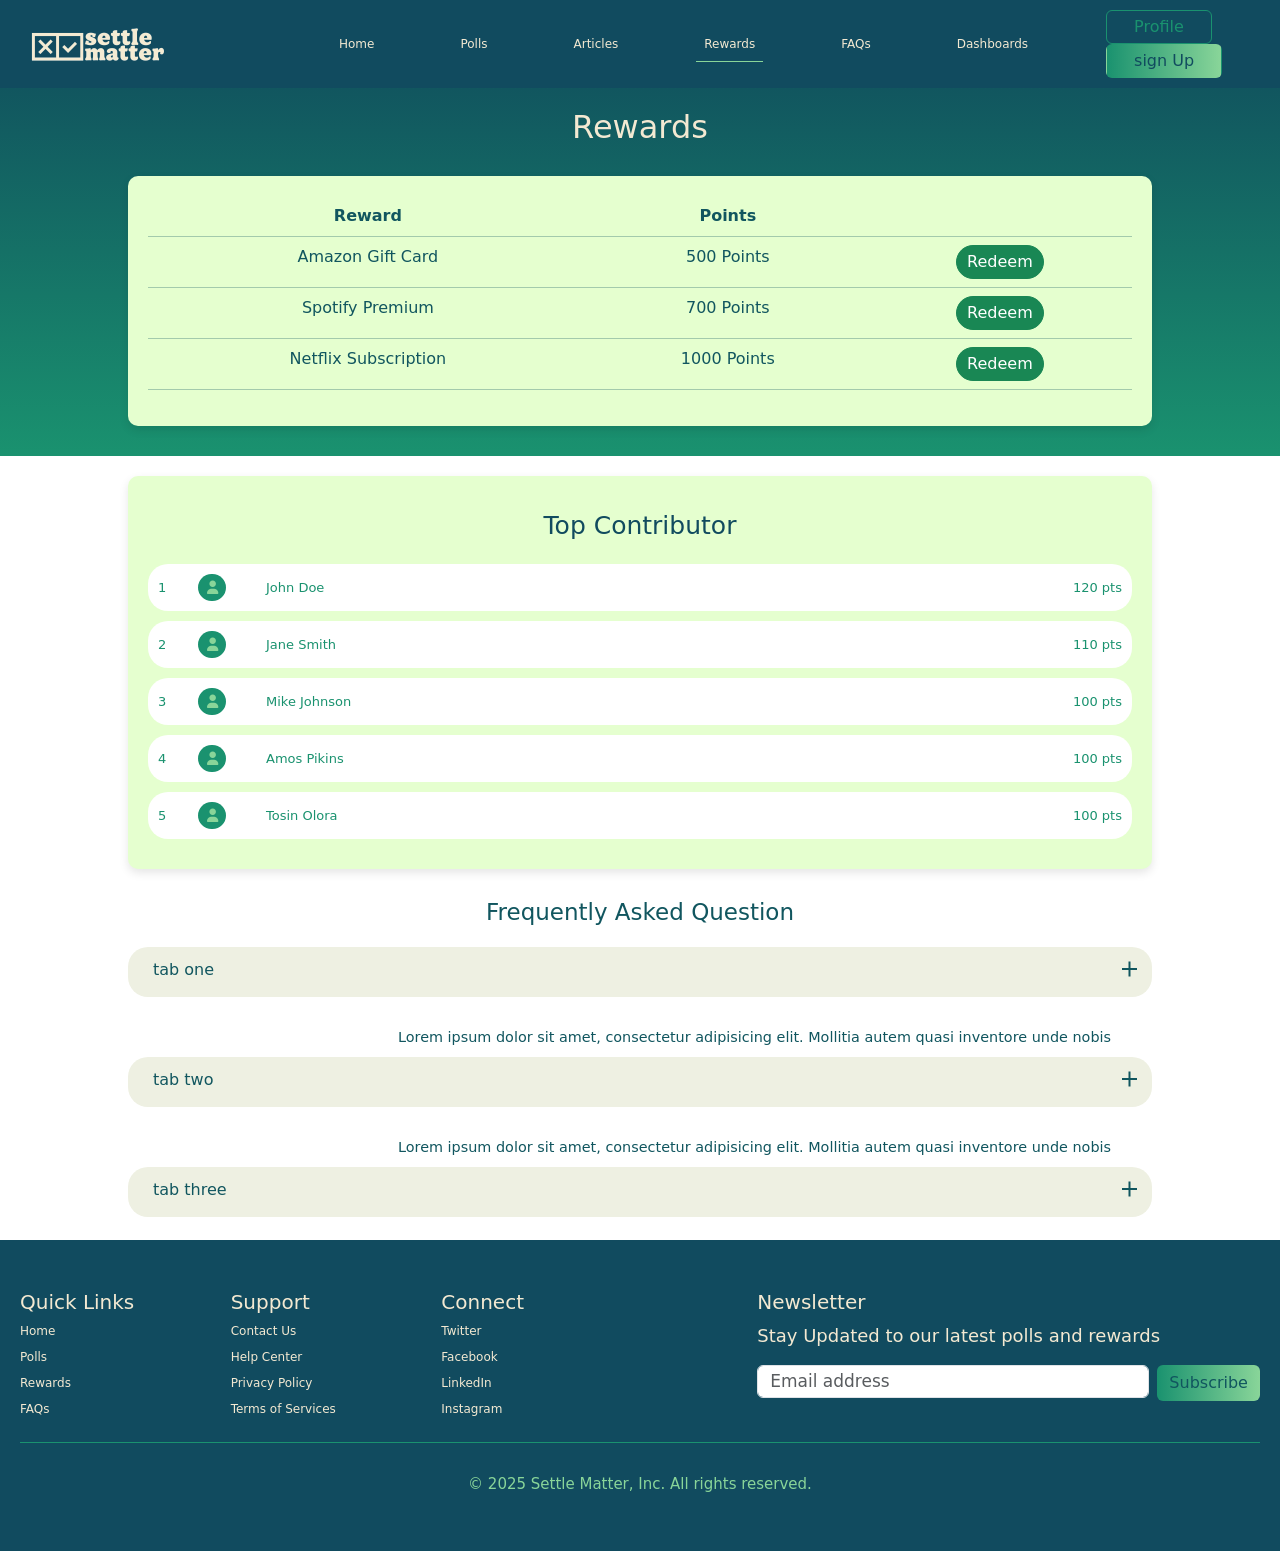
<file: rewards.html>
<!DOCTYPE html>
<html lang="en">
  <head>
    <meta charset="UTF-8" />
    <meta name="viewport" content="width=device-width, initial-scale=1.0" />
    <title>Settle Matter:: Reward</title>

    <!-- css links -->
    <link
      href="https://cdn.jsdelivr.net/npm/bootstrap@5.3.3/dist/css/bootstrap.min.css"
      rel="stylesheet"
      integrity="sha384-QWTKZyjpPEjISv5WaRU9OFeRpok6YctnYmDr5pNlyT2bRjXh0JMhjY6hW+ALEwIH"
      crossorigin="anonymous"
    />
    <link rel="stylesheet" href="css/style.css" />

    <!-- FontAwesome css link -->
    <link rel="stylesheet" href="css/font-awesome/css/all.css" />

    <!-- Favicon -->
    <link href="images/logo/settle-icon1.png" rel="shortcut icon" />

    <!-- AOS CSS -->
<link href="https://cdn.jsdelivr.net/npm/aos@2.3.1/dist/aos.css" rel="stylesheet">


  </head>
  <body>
    <div class="container">
      <header>
        <nav class="navbar navbar-expand-lg navbar-dark">
          <div class="container">
            <!-- Logo Section -->
            <a class="navbar-brand" href="index.html">
              <img src="images/logo/settle-matter.png" alt="settle matter logo">
            </a>

            <!-- Navbar Toggle for Mobile View -->
            <button
              class="navbar-toggler"
              type="button"
              data-bs-toggle="collapse"
              data-bs-target="#navbarNav"
            >
              <span class="navbar-toggler-icon"></span>
            </button>

            <!-- Navigation Links -->
            <div class="collapse navbar-collapse" id="navbarNav">
              <ul class="navbar-nav" >
                <li class="nav-item">
                  <a class="nav-link " href="index.html">Home</a>
                </li>
                <li class="nav-item">
                  <a class="nav-link" href="polls.html">Polls</a>
                </li>
                <li class="nav-item">
                  <a class="nav-link" href="articles.html">Articles</a>
                </li>
                <li class="nav-item">
                  <a class="nav-link activate" href="rewards.html">Rewards</a>
                </li>
                <li class="nav-item">
                  <a class="nav-link" href="faq.html">FAQs</a>
                </li>
                <li class="nav-item">
                  <a class="nav-link" href="dashboard.html">Dashboards</a>
                </li>
              </ul>
            </div>

            <!-- Contact Section -->
            <div class="d-none d-lg-block auth">
              <a href="#" class="btn btn-primary profile">Profile</a>
              <a href="register.html" class="btn btn-primary sign-up">sign Up</a>
            </div>
          </div>
        </nav>
      </header>

      <!-- header end -->

      <!-- landing page begin -->
      <section class="landing-page" >
        <div class="upper-section">
          <div class="upper-content">
            <h2>Rewards</h2>
        </div>
        <div class="lower-section">
         <div class="leaderboard">
    <table class="table redeem">
        <thead class="">
            <tr>
                <th>Reward</th>
                <th>Points</th>
            </tr>
        </thead>
        <tbody>
            <tr>
                <td>Amazon Gift Card</td>
                <td>500 Points</td>
                <td><a class="btn btn-success">Redeem</a></td>
            </tr>
            <tr>
                <td>Spotify Premium</td>
                <td>700 Points</td>
                <td><a class="btn btn-success">Redeem</a></td>
            </tr>
            <tr>
                <td>Netflix Subscription</td>
                <td>1000 Points</td>
                <td><a class="btn btn-success">Redeem</a></td>
            </tr>
        </tbody>
    </table>
</div>
        </div>
      </section>

      <!-- end of landing section -->

      <!-- Featured articles and polls section -->
       <section class="leaderboard-section">
           <div class="leaderboard" data-aos="fade-up" data-aos-duration="1000">
            <h3>Top Contributor</h3>
            <div class="leaderboard-item ">
              <span class="rank">1</span>
              <div class="name-section">
                <i class="fas fa-user"></i>
                <span>John Doe</span>
              </div>
              <span class="points">120 pts</span>
            </div>

            <div class="leaderboard-item">
              <span class="rank">2</span>
              <div class="name-section">
                <i class="fas fa-user"></i>
                <span>Jane Smith</span>
              </div>
              <span class="points">110 pts</span>
            </div>

            <div class="leaderboard-item">
              <span class="rank">3</span>
              <div class="name-section">
                <i class="fas fa-user"></i>
                <span>Mike Johnson</span>
              </div>
              <span class="points">100 pts</span>
            </div>
            <div class="leaderboard-item">
              <span class="rank">4</span>
              <div class="name-section">
                <i class="fas fa-user"></i>
                <span>Amos Pikins</span>
              </div>
              <span class="points">100 pts</span>
            </div>
            <div class="leaderboard-item">
              <span class="rank">5</span>
              <div class="name-section">
                <i class="fas fa-user"></i>
                <span>Tosin Olora</span>
              </div>
              <span class="points">100 pts</span>
            </div>
          </div>

          <!-- Frequestly asked question section -->
          
          <div class=" faq">
            <h3>Frequently Asked Question</h3>
               <div class="wrap-1">
    <input type="radio" class="input-tabs" id="tab-1" name="tabs">
    <label for="tab-1"><div>tab one</div><div class="cross"></div></label>
    <div class="content">Lorem ipsum dolor sit amet, consectetur adipisicing elit. Mollitia autem quasi inventore unde nobis voluptatibus illum quae rerum laudantium minima, excepturi quis maiores. Eaque quae, nam delectus explicabo, deserunt ipsum!</div>
  </div>

  <div class="wrap-2">
    <input type="radio" class="input-tabs" id="tab-2" name="tabs">
    <label for="tab-2"><div>tab two</div><div class="cross"></div></label>
    <div class="content">Lorem ipsum dolor sit amet, consectetur adipisicing elit. Mollitia autem quasi inventore unde nobis voluptatibus illum quae rerum laudantium minima, excepturi quis maiores. Eaque quae, nam delectus <span class="tip" data-tip="Eaque quae, nam delectus explicabo, deserunt ipsum!">explicabo</span>,
      deserunt ipsum! Lorem ipsum dolor sit amet, consectetur adipisicing elit. <span class="tip" data-tip="Lorem ipsum dolor sit amet, consectetur adipisicing elit.">Mollitia</span> autem quasi inventore unde nobis voluptatibus illum quae rerum laudantium
      minima, excepturi quis maiores. Eaque quae, nam delectus explicabo, <span class="tip" data-tip="Lorem ipsum dolor sit amet.">deserunt</span> ipsum!</div>
  </div>

  <div class="wrap-3">
    <input type="radio" class="input-tabs" id="tab-3" name="tabs">
    <label for="tab-3"><div>tab three</div><div class="cross"></div></label>
    <div class="questions">
      <div class="question-wrap">
        <input type="radio" class="input-tabs" id="question-1" name="question">
        <label for="question-1"><div>question one</div> <div class="cross"></div></label>
        <div class="content">
          Lorem ipsum dolor sit amet, consectetur adipisicing elit. Ipsam atque, soluta doloribus distinctio saepe labore voluptates facere illum alias perferendis praesentium quia vel accusamus incidunt corporis veniam sapiente. Voluptate, quasi.
        </div>
      </div>
      <div class="question-wrap">
        <input type="radio" class="input-tabs" id="question-2" name="question">
        <label for="question-2"><div>question two</div> <div class="cross"></div></label>
        <div class="content">
          Ipsam atque, soluta doloribus distinctio saepe labore voluptates facere illum alias perferendis praesentium quia vel accusamus incidunt corporis veniam sapiente. Voluptate, quasi.
        </div>
      </div>
    </div>
  </div>
          </div>

  

        
       </section>

       <!-- Beginning of footer -->
        <div class="container footer">
  <footer class="footer-content">
    <div class="row" >
      <div class="col-6 col-md-2 mb-3 footer-col">
        <h5>Quick Links</h5>
        <ul class="nav flex-column">
          <li class="nav-item mb-2"><a href="#" class="nav-link p-0 data-aos-duration="1000"">Home</a></li>
          <li class="nav-item mb-2"><a href="#" class="nav-link p-0 data-aos-duration="1000"">Polls</a></li>
          <li class="nav-item mb-2"><a href="#" class="nav-link p-0 data-aos-duration="1000"">Rewards</a></li>
          <li class="nav-item mb-2"><a href="#" class="nav-link p-0 data-aos-duration="1000"">FAQs</a></li>
        </ul>
      </div>

      <div class="col-6 col-md-2 mb-3 footer-col">
        <h5>Support</h5>
        <ul class="nav flex-column">
          <li class="nav-item mb-2"><a href="#" class="nav-link p-0 data-aos-duration="1000"">Contact Us</a></li>
          <li class="nav-item mb-2"><a href="#" class="nav-link p-0 data-aos-duration="1000"">Help Center</a></li>
          <li class="nav-item mb-2"><a href="#" class="nav-link p-0 data-aos-duration="1000"">Privacy Policy</a></li>
          <li class="nav-item mb-2"><a href="#" class="nav-link p-0 data-aos-duration="1000"">Terms of Services</a></li>
        </ul>
      </div>

      <div class="col-6 col-md-2 mb-3 footer-col">
        <h5>Connect</h5>
        <ul class="nav flex-column">
          <li class="nav-item mb-2"><a href="#" class="nav-link p-0 data-aos-duration="1000"">Twitter</a></li>
          <li class="nav-item mb-2"><a href="#" class="nav-link p-0 data-aos-duration="1000"">Facebook</a></li>
          <li class="nav-item mb-2"><a href="#" class="nav-link p-0 data-aos-duration="1000"">LinkedIn</a></li>
          <li class="nav-item mb-2"><a href="#" class="nav-link p-0 data-aos-duration="1000"">Instagram</a></li>
        </ul>
      </div>

      <div class="col-md-5 offset-md-1 mb-3 footer-col">
        <form>
          <h5>Newsletter</h5>
          <p>Stay Updated to our latest polls and rewards</p>
          <div class="d-flex flex-column flex-sm-row w-100 gap-2">
            <label for="newsletter1" class="visually-hidden">Email address</label>
            <input id="newsletter1" type="text" class="form-control" placeholder="Email address">
            <a class="btn btn-primary subscribe" href="#">Subscribe</a>
          </div>
        </form>
      </div>
    </div>

    <div class="d-flex flex-column flex-sm-row justify-content-center rights">
      <p>© 2025 Settle Matter, Inc. All rights reserved.</p>
      <!-- <ul class="list-unstyled d-flex">
        <li class="ms-3"><a class="link-body-emphasis" href="#"><i class="fab fa-facebook"></i></a></li>
        <li class="ms-3"><a class="link-body-emphasis" href="#"><svg class="bi" width="24" height="24"><use xlink:href="#instagram"></use></svg></a></li>
        <li class="ms-3"><a class="link-body-emphasis" href="#"><svg class="bi" width="24" height="24"><use xlink:href="#facebook"></use></svg></a></li>
      </ul> -->
    </div>
  </footer>
</div>
<!-- end of footer -->

    <!-- js Links -->
    <script
      src="https://cdn.jsdelivr.net/npm/@popperjs/core@2.11.8/dist/umd/popper.min.js"
      integrity="sha384-I7E8VVD/ismYTF4hNIPjVp/Zjvgyol6VFvRkX/vR+Vc4jQkC+hVqc2pM8ODewa9r"
      crossorigin="anonymous"
    ></script>
    <script
      src="https://cdn.jsdelivr.net/npm/bootstrap@5.3.3/dist/js/bootstrap.min.js"
      integrity="sha384-0pUGZvbkm6XF6gxjEnlmuGrJXVbNuzT9qBBavbLwCsOGabYfZo0T0to5eqruptLy"
      crossorigin="anonymous"
    ></script>


    <!-- AOS JavaScript -->
<script src="https://cdn.jsdelivr.net/npm/aos@2.3.1/dist/aos.js"></script>
<script>
    AOS.init();
</script>

    



  </body>
</html>
</file>
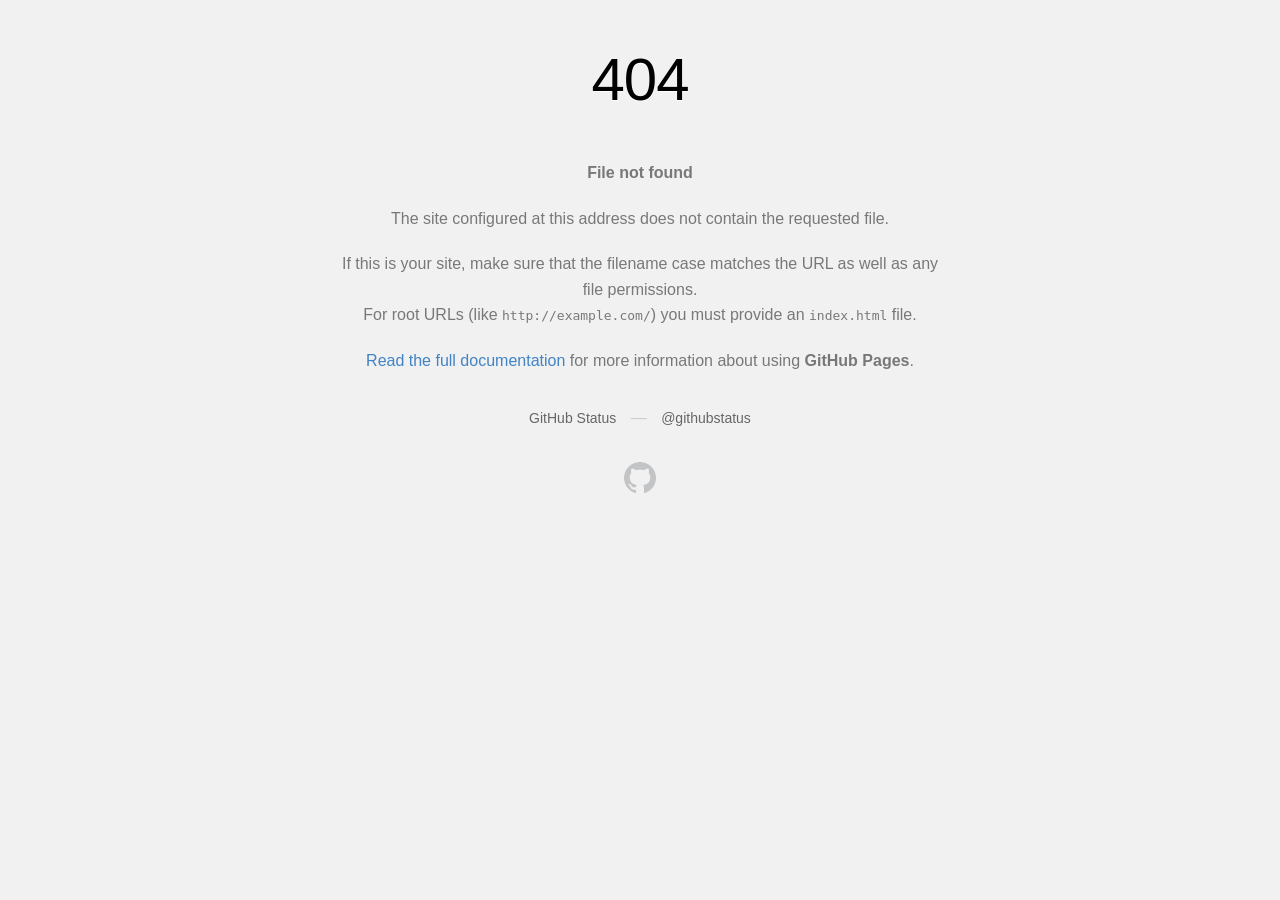
<file: assets/user-assets/css/generic/59.html>
<!DOCTYPE html>
<html>
  <head>
    <meta http-equiv="Content-type" content="text/html; charset=utf-8">
    <meta http-equiv="Content-Security-Policy" content="default-src 'none'; style-src 'unsafe-inline'; img-src data:; connect-src 'self'">
    <title>Page not found &middot; GitHub Pages</title>
    <style type="text/css" media="screen">
      body {
        background-color: #f1f1f1;
        margin: 0;
        font-family: "Helvetica Neue", Helvetica, Arial, sans-serif;
      }

      .container { margin: 50px auto 40px auto; width: 600px; text-align: center; }

      a { color: #4183c4; text-decoration: none; }
      a:hover { text-decoration: underline; }

      h1 { width: 800px; position:relative; left: -100px; letter-spacing: -1px; line-height: 60px; font-size: 60px; font-weight: 100; margin: 0px 0 50px 0; text-shadow: 0 1px 0 #fff; }
      p { color: rgba(0, 0, 0, 0.5); margin: 20px 0; line-height: 1.6; }

      ul { list-style: none; margin: 25px 0; padding: 0; }
      li { display: table-cell; font-weight: bold; width: 1%; }

      .logo { display: inline-block; margin-top: 35px; }
      .logo-img-2x { display: none; }
      @media
      only screen and (-webkit-min-device-pixel-ratio: 2),
      only screen and (   min--moz-device-pixel-ratio: 2),
      only screen and (     -o-min-device-pixel-ratio: 2/1),
      only screen and (        min-device-pixel-ratio: 2),
      only screen and (                min-resolution: 192dpi),
      only screen and (                min-resolution: 2dppx) {
        .logo-img-1x { display: none; }
        .logo-img-2x { display: inline-block; }
      }

      #suggestions {
        margin-top: 35px;
        color: #ccc;
      }
      #suggestions a {
        color: #666666;
        font-weight: 200;
        font-size: 14px;
        margin: 0 10px;
      }

    </style>
  </head>
  <body>

    <div class="container">

      <h1>404</h1>
      <p><strong>File not found</strong></p>

      <p>
        The site configured at this address does not
        contain the requested file.
      </p>

      <p>
        If this is your site, make sure that the filename case matches the URL
        as well as any file permissions.<br>
        For root URLs (like <code>http://example.com/</code>) you must provide an
        <code>index.html</code> file.
      </p>

      <p>
        <a href="https://help.github.com/pages/">Read the full documentation</a>
        for more information about using <strong>GitHub Pages</strong>.
      </p>

      <div id="suggestions">
        <a href="https://githubstatus.com">GitHub Status</a> &mdash;
        <a href="https://twitter.com/githubstatus">@githubstatus</a>
      </div>

      <a href="/" class="logo logo-img-1x">
        <img width="32" height="32" title="" alt="" src="[data-uri]">
      </a>

      <a href="/" class="logo logo-img-2x">
        <img width="32" height="32" title="" alt="" src="[data-uri]">
      </a>
    </div>
  </body>
</html>
</file>
<file: css/style.css>
* {
  padding: 0;
  margin: 0;
}
body {
  overflow: auto; /* Completely disables scrolling */
}

::-webkit-scrollbar {
  display: none; /* Hides scrollbar */
}
.container {
  max-width: 100%;
  padding: 0px;
}

/* header begin */
.navbar {
  padding: 10px 20px;
  background-color: #114b5f;
}
.navbar-brand {
  margin-left: 10px;
}
.navbar-brand h2 {
  font-size: 23px;
}
#navbarNav {
  margin-left: 150px;
}
#navbarNav ul li {
  margin-right: 70px;
  font-size: 12px;
}
#navbarNav ul li a {
  color: #f3e9d2;
}
.activate {
  color: #89d599;
  border-bottom: #89d599 solid 1px;
}
.auth a {
  margin-right: 10px;
  padding: 4px 27px;
  color: #1a926f;
}
.auth .profile {
  background-color: transparent;
  border-color: #1a926f;
}
.auth .sign-up {
  background: linear-gradient(to right, #1a926f, #89d599);
  border-color: transparent;
  color: #114b5f;
}

/* header end */

/* landing page begin */

.landing-page {
  max-width: 100%;
  background: linear-gradient(to bottom, #11565f, #1a926f);
  display: block;
  justify-content: center; /* Centers horizontally */
  align-items: center; /* Centers vertically */
  padding: 10px 0px;
}
.upper-section {
  text-align: center;
  color: white;
}
.upper-content {
  margin: 0px 30%;
}
.upper-section h2 {
  padding: 10px 0px;
  color: #f3e9d2;
}
.upper-section p {
  padding: 10px 0px;
  color: #f3e9d2;
}
.upper-section .get-started {
  padding: 10px 0px;
}
.upper-section .get-started a {
  background: linear-gradient(to right, #1a926f, #89d599);
  padding: 12px 40px;
  border-radius: 20px;
  color: #114b5f;
  text-decoration: none;
}

/* lower section landing page */
.leaderboard {
  width: 80%;
  margin: 20px 10%;
  background: rgb(229, 255, 207);
  border-radius: 10px;
  padding: 20px 20px;
  box-shadow: 0px 4px 10px rgba(0, 0, 0, 0.1);
}
.leaderboard h3 {
  text-align: center;
  font-size: 25px;
  padding: 15px 0px;
  color: #114b5f;
}
.leaderboard-item {
  display: flex;
  align-items: center;
  justify-content: space-between;
  padding: 10px;
  background-color: white;
  box-shadow: grey;
  border-radius: 20px;
  margin-bottom: 10px;
}
.leaderboard-item:hover {
  background: linear-gradient(to right, #114b5f, #1a926f);
}

.rank {
  width: 30px;
  font-size: 13px;
  color: #1a926f;
}
.leaderboard-item:hover .rank {
  color: white;
}
.leaderboard-item:hover .name-section span {
  color: white;
}
.leaderboard-item:hover .points {
  color: white;
}

.name-section {
  display: flex;
  align-items: center;
  padding-left: 10px;
  gap: 40px;
  flex: 1;
}
.name-section i {
  font-size: 13px;
  color: #89d599;
  background-color: #1a926f;
  padding: 7px 8.5px;
  border-radius: 50px;
}
.name-section span {
  font-size: 13px;
  font-weight: 500;
  color: #1a926f;
}
.leaderboard-item .points {
  font-size: 13px;
  color: #1a926f;
}

.top-active .rank,
.top-active .name-section span,
.top-active .points {
  color: white;
}

/* Featured articles and polls section */

.articles-polls {
  max-width: 100%;
  margin: 0px 10%;
  padding: 20px 0px;
}
.featured-polls {
  padding: 20px 0px;
}
.featured-polls h3 {
  font-size: 20px;
  padding: 13px 0px;
  text-align: center;
  color: #114b5f;
}
.polls {
  border-radius: 20px;
  color: #11565f;
  font-weight: 400;
  margin-bottom: 12px;
}
.polls-question {
  display: flex;
  gap: 10px;
}
.answer {
  background: linear-gradient(to right, #1a926f, #89d599);
  color: white;
  font-weight: 200;
  padding: 5px 10px;
  margin-bottom: 10px;
  border-radius: 20px;
}
.polls-vote {
  display: flex;
  font-size: 14px;
  padding-top: 8px;
}
.polls-vote .poll-points {
  margin: 0px 10px 0px auto;
  background: #89d599;
  padding: 2px 18px;
  border-radius: 20px;
}

/* end of polls  */
.featured-article {
  padding: 20px 0px;
}
.featured-article h3 {
  font-size: 20px;
  padding: 13px 0px;
  text-align: center;
  color: #114b5f;
}
.articles {
  border-radius: 20px;
  color: #11565f;
  font-weight: 400;
  margin-bottom: 12px;
}
.articles-content .article-image {
  margin: 0px 0px 10px 0px;
}
.articles-content .article-image img {
  width: 100%;
  border-radius: 20px;
}
.articles-content h4 {
  font-size: 15px;
  margin: 0px 0px 10px 0px;
}
.articles-content p {
  font-size: 10px;
}
.articles-content a {
  font-size: 12px;
  text-decoration: none;
  color: #114b5f;
  background: linear-gradient(to right, #1a926f, #89d599);
  padding: 4px 18px;
  border-radius: 20px;
}

/* end of article */

/* recommended polls begins */
.recommended-polls {
  padding: 20px 20px;
  background: linear-gradient(to right, #114b5f, #1a926f);
  border-radius: 20px;
}
.recommended-polls h3 {
  font-size: 20px;
  padding: 13px 0px;
  text-align: center;
  color: white;
}

/* Starting Footer */
.footer {
  background: #114b5f;
}
.footer-content {
  margin: 0px 20px;
  padding: 50px 0px 10px 0px;
}
.rights {
  padding: 30px 0px;
  border-top: #1a926f 1px solid;
}
.footer-col h5,
.footer-col ul li a,
.footer-col p {
  color: #f3e9d2;
}
.footer-col ul li a {
  font-size: 12px;
}
.footer-col p {
  font-size: 18px;
}
.rights p {
  color: #89d599;
  font-size: 15px;
}
.subscribe {
  background: linear-gradient(to right, #1a926f, #89d599);
  border: none;
  color: #11565f;
  font-weight: 500;
}

/******* polls page *********/
.polls-container {
  max-width: 100%;
}
.polls-content {
  margin: 30px 8%;
}
.polls-category {
  max-width: 100%;
  background: linear-gradient(to right, #114b5f, #1a926f);
  border-radius: 30px;
  display: flex;
  flex-wrap: wrap;
  padding: 10px 15%;
}
.categories {
  margin-left: 60px;
}
.categories a {
  color: white;
  text-decoration: none;
}
.active-category a {
  background-color: #1a926f;
  color: #11565f !important;
  padding: 3px 20px;
  border-radius: 20px;
}
/* end of upper polls section */

/* lower poll section begins */
.all-poll-section {
  margin: 30px 0px;
}
.all-poll-section h3 {
  text-align: center;
  color: #11565f;
  font-size: 27px;
  margin-bottom: 30px;
}
.next-category span {
  margin-right: 50px;
  font-size: 15px;
  color: #11565f;
}
.next-category a {
  font-size: 13px;
  color: #89d599;
}
.next-category .less {
  margin-right: 30px;
}
/* end of upper polls section */

/* End of Polls Page */

/* Article page begins */
.article-container {
  max-width: 100%;
}
.article-content {
  margin: 30px 8%;
}
.article-container h3 {
  text-align: center;
  color: #11565f;
  font-size: 27px;
  margin-bottom: 30px;
}
.category-filter {
  max-width: 100%;
  flex-wrap: wrap;
}

.category-section label {
  font-size: 15px;
}
.categoryInput {
  padding: 2px 25px;
  border-color: #89d599;
  border-radius: 20px;
}

.input-container {
  position: relative;
  width: 50%;
}

.input-container input {
  width: 100%;
  padding: 2px 15px; /* Adds space for the icon */
  border: 1px solid #89d599;
  border-radius: 20px;
  font-size: 16px;
  text-align: center;
}

.input-container .icon {
  position: absolute;
  left: 10px; /* Adjust icon position */
  top: 50%;
  transform: translateY(-50%);
  color: #777;
  font-size: 18px;
}

.filter-section {
  margin-left: 40px;
}
.filter-section label {
  font-size: 15px;
}
.filterInput option {
  font-size: 15px;
}
.input-container select {
  width: 100%;
  padding: 2px 30px; /* Adds space for the icon */
  border: 1px solid #89d599;
  border-radius: 20px;
  font-size: 16px;
  color: grey;
}

.input-container .icon {
  position: absolute;
  left: 10px; /* Adjust icon position */
  top: 50%;
  transform: translateY(-50%);
  color: #777;
  font-size: 18px;
}
/* End of category search and filter */

/* Article post section */
.article-posts {
  max-width: 100% !important;
}
.article-img {
  margin: 20px 0px;
}
.article-img img {
  border-radius: 20px;
}
.article-page-content {
  margin: 20px 0px 0px 0px;
}
.article-page-content span {
  margin: 20px 0px;
  background-color: rgb(222, 222, 222);
  color: #1a926f;
  padding: 2px 15px;
  border-radius: 20px;
}
.article-page-content h4 {
  font-size: 22px;
  margin: 18px 0px;
  color: #11565f;
}
.article-page-content p {
  color: #11565f;
}
.article-page-content a {
  background: linear-gradient(to right, #1a9270b3, #89d599a1);
  color: #114b5f;
  padding: 3px 25px;
  border-radius: 20px;
  border-color: transparent;
}
.author {
  margin: 17px 0px;
}
.author i {
  background: #114b5f;
  color: #89d599;
  font-size: 20px;
  padding: 7px 8px;
  border-radius: 25px;
}
.author-name {
  margin: 10px 0px 0px 7px;
}
.author-name h6 {
  color: #11565f;
  padding: 0px;
}
.aurthor-name .time {
  background: transparent;
  border: 0px;
  padding: 0px;
}
/* Article post section end */

/* Redeem page begins         */
.redeem {
  max-width: 100%;
}
.redeem tbody tr td,
.redeem thead tr th {
  background-color: transparent;
  color: #11565f;
}
.redeem tbody tr,
.redeem thead tr {
  border-bottom: 1px solid #11565f4f;
}
.redeem tbody tr td a {
  border-radius: 20px;
  padding: 4px 10px;
}

/* frequently asked css code */
.faq {
  margin: 30px 10% 3px 10%;
}
.faq h3 {
  text-align: center;
  color: #11565f;
  margin: 20px 0px;
  font-size: 23px;
}
.input-tabs {
  display: none;
}
label {
  display: flex;
  width: 100%;
  height: 50px;
  cursor: pointer;
  background-color: #eef0e2;
  user-select: none;
  border-radius: 20px;
}

label div:first-child {
  width: 100%;
  line-height: 45px;
  margin-left: 25px;
  font-size: 16px;
  color: #11565f;
}

.cross {
  margin-right: 15px;
  margin-top: 3px;
}

.cross:before,
.cross:after {
  content: '';
  border-top: 2px solid #11565f;
  width: 15px;
  display: block;
  margin-top: 18px;
  transition: 0.3s;
}

.cross:after {
  transform: rotate(90deg);
  margin-top: -2px;
}

.content {
  box-sizing: border-box;
  font-size: 0.9em;
  margin: 10px 10px;
  max-height: 0;
  overflow: hidden;
  transition: max-height, 0.5s;
  color: #11565f;
}

input:checked ~ .content {
  max-height: 400px;
  transition: max-height, 1s;
}

input:checked ~ label .cross:before {
  transform: rotate(180deg);
}

input:checked ~ label .cross:after {
  transform: rotate(0deg);
}

.questions {
  margin-top: 20px;
  max-height: 0;
  overflow: hidden;
  transition: max-height, 0.5s;
}

.questions label {
  border: none;
  box-shadow: none;
  margin: 0;
}

input:checked ~ .questions {
  max-height: 400px;
  border-bottom: 2px solid #11565f;
  transition: 1s;
}

/*----------tool-tip------------*/

.tip {
  color: #f03768;
  cursor: help;
  position: relative;
  overflow: visible;
  font-family: monospace;
  font-size: 1.3em;
}

.tip:before,
.tip:after {
  position: absolute;
  opacity: 0;
  z-index: -100;
  transform: translateY(-30%);
  transition: 0.4s;
}

.tip:before {
  content: '';
  border-style: solid;
  border-width: 0.8em 0.5em 0 0.5em;
  border-color: #3e474f transparent transparent transparent;
  transform: translateY(-200%);
  bottom: 90%;
  left: 50%;
}

.tip:after {
  content: attr(data-tip);
  background: #3e474f;
  color: white;
  width: 150px;
  padding: 10px;
  font-size: 0.8em;
  bottom: 150%;
  left: -50%;
}

.tip:hover:before,
.tip:hover:after {
  opacity: 1;
  z-index: 100;
  transform: scaleY(1);
}

/* FAQs page begins */
.faq-section {
  max-width: 100%;
  margin: 30px 10%;
}
.faq-section h3 {
  text-align: center;
}
.faq-section input {
  width: 60%;
  margin: 20px 20%;
  padding: 8px 5px;
  border-radius: 20px;
  border: 1px solid #11565f60;
}

.faq-section input:focus {
  border-color: #11565f;
}

/* Dashboard Section Begins */
/* Sidebar styling */
.sidebar {
  width: 250px;
  height: 100vh;
  position: fixed;
  background-color: #343a40;
  color: white;
  padding-top: 20px;
}

.sidebar a {
  color: white;
  padding: 10px;
  display: block;
  text-decoration: none;
  font-size: 16px;
}

.sidebar a:hover {
  background-color: #495057;
}

/* Content section */
.content {
  margin-left: 250px;
  padding: 20px;
}

/* Responsive: Collapse sidebar on smaller screens */
@media (max-width: 768px) {
  .sidebar {
    width: 100%;
    height: auto;
    position: relative;
  }
  .content {
    margin-left: 0;
  }
}

/* Login and sign css */
/* Center the login form */
.login-section {
  background-color: #f3e9d2;
  max-width: 100%;
  height: 100vh;
  padding: 50px;
}
.wrapper {
  width: 50%;
  margin: 0px 25% 0px 25%;
  padding: 40px 30px 50px 30px;
  background-color: #fff;
  border-radius: 5px;
  text-align: center;
  box-shadow: 10px 10px 15px rgba(0, 0, 0, 0.1);
}
.wrapper header {
  font-size: 35px;
  font-weight: 600;
}
.wrapper form {
  margin: 40px 0;
}
form .field {
  width: 100%;
  margin-bottom: 20px;
}
form .field.shake {
  animation: shake 0.3s ease-in-out;
}
@keyframes shake {
  0%,
  100% {
    margin-left: 0px;
  }
  20%,
  80% {
    margin-left: -12px;
  }
  40%,
  60% {
    margin-left: 12px;
  }
}
form .field .input-area {
  height: 50px;
  width: 100%;
  position: relative;
}
form input {
  width: 100%;
  height: 100%;
  outline: none;
  padding: 0 45px;
  font-size: 18px;
  background: none;
  caret-color: #5372f0;
  border-radius: 5px;
  border: 1px solid #bfbfbf;
  border-bottom-width: 2px;
  transition: all 0.2s ease;
}
form .field input:focus,
form .field.valid input {
  border-color: #5372f0;
}
form .field.shake input,
form .field.error input {
  border-color: #dc3545;
}
.field .input-area i {
  position: absolute;
  top: 50%;
  font-size: 18px;
  pointer-events: none;
  transform: translateY(-50%);
}
.input-area .icon {
  left: 15px;
  color: #bfbfbf;
  transition: color 0.2s ease;
}
.input-area .error-icon {
  right: 15px;
  color: #dc3545;
}
form input:focus ~ .icon,
form .field.valid .icon {
  color: #5372f0;
}
form .field.shake input:focus ~ .icon,
form .field.error input:focus ~ .icon {
  color: #bfbfbf;
}
form input::placeholder {
  color: #bfbfbf;
  font-size: 17px;
}
form .field .error-txt {
  color: #dc3545;
  text-align: left;
  margin-top: 5px;
}
form .field .error {
  display: none;
}
form .field.shake .error,
form .field.error .error {
  display: block;
}
form .pass-txt {
  text-align: left;
  margin-top: -10px;
}
.wrapper a {
  color: #5372f0;
  text-decoration: none;
}
.wrapper a:hover {
  text-decoration: underline;
}
form input[type='submit'] {
  height: 50px;
  margin-top: 30px;
  color: #fff;
  padding: 0;
  border: none;
  background: #5372f0;
  cursor: pointer;
  border-bottom: 2px solid rgba(0, 0, 0, 0.1);
  transition: all 0.3s ease;
}
form input[type='submit']:hover {
  background: #2c52ed;
}
</file>
